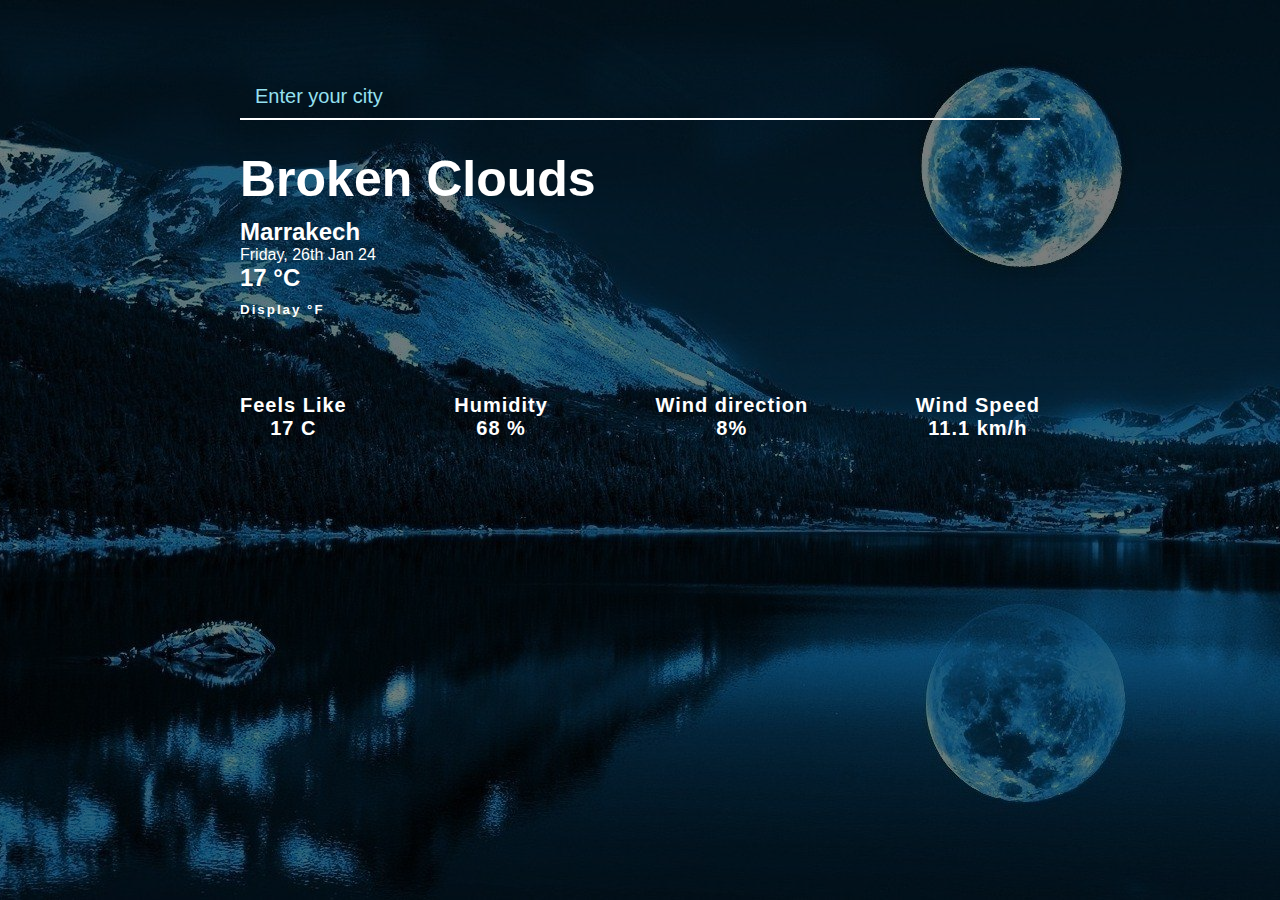
<file: index.html>
<!DOCTYPE html>
<html lang="en">
<head>
    <meta charset="UTF-8">
    <meta name="viewport" content="width=device-width, initial-scale=1.0">
    <link rel="stylesheet" href="style.css">
    <title>Weather App</title>
</head>
<body>
    <div class="overlay"></div>
    <div class="container">
        <div class="main-show">
            <div class="top">
                <input type="text" name="city" placeholder="Enter your city">
                <div class="error-msg"></div>
                <h1>Broken Clouds</h1>
                <h2 id="location">Marrakech</h2>
                <div id="time">
                    Friday, 26th Jan 24
                </div>
                <div id="degree">
                    <h2>17 °C</h2>
                    <button type="submit" id="changeTypeDegree">Display °F</button>
                </div>
            </div>
            <!-- ================= -->
            <div class="bottom">
                <div class="feelsLike">Feels Like <div class="value"> 17 C</div></div>
                <div class="humidity">Humidity <div class="value"> 68 %</div></div>
                <div class="windDir">Wind direction<div class="value"> 8%</div></div>
                <div class="windSpeed">Wind Speed <div class="value">11.1 km/h</div></div>
            </div>
        </div>
        <div class="weahter-in-week"></div>
    </div>
    <script src="main.js"></script>
</body>
</html>
</file>
<file: style.css>
*
{
    margin: 0;
    padding: 0;
    box-sizing: border-box;
    font-family: Arial, Helvetica, sans-serif;
}

body
{
    width: 100%;
    height: 100vh;
    background-image: url(background/night.jpg);
    background-repeat: no-repeat;
    background-size: cover;
    background-position: center;
    /* background-size: contain; */
}

.overlay
{
    position: absolute;
    top: 0;
    left: 0;
    width: 100%;
    height: 100vh;
    background-color: rgba(0, 0, 0, 0.5);
}

.container
{
    width: 100%;
    height: 100vh;
    position: relative;
    z-index: 1000;
    color: white;
    display: flex;
    flex-direction: column;
    align-items: center;
}

.container .main-show
{
    width: 70%;
    max-width: 800px;
    display: flex;
    flex-direction: column;
    align-items: center;
    height: 60vh;
    justify-content: space-evenly;
}

.container .main-show .top
{
    width: 100%;
    display: flex;
    flex-direction: column;
}

.container .main-show .top h1{
    font-size: 50px;
    margin-bottom: 10px;
}

.container .main-show .top input[type=text]
{
    margin-bottom: 20px;
    border: none;
    outline: none;
    padding: 10px 15px 10px 15px;
    background: none;
    color: white;
    border-bottom: 2px solid white;
    font-size: 20px;
}

.container .main-show .top input[type=text]::placeholder
{
    color: rgb(149, 224, 240);
    font-size: 20px;
}

.container .main-show .top #degree button
{
    background: none;
    margin-top: 10px;
    color: white;
    border: none;
    cursor: pointer;
    font-weight: bold;
    letter-spacing: 2px;
}

.container .main-show .bottom
{
    display: flex;
    justify-content: space-between;
    flex-wrap: wrap;
    width: 100%;
    font-weight: bold;
    letter-spacing: 1px;
    font-size: 20px;
    text-align: center;
}

.container .main-show .bottom > * {
    margin-bottom: 25px;
}


/* ============== error msg for invalid place ================== */

.error-msg
{
    color: rgb(240, 66, 66);
    font-weight: 800;
    font-size: 20px;
    margin-bottom: 10px;
}
</file>
